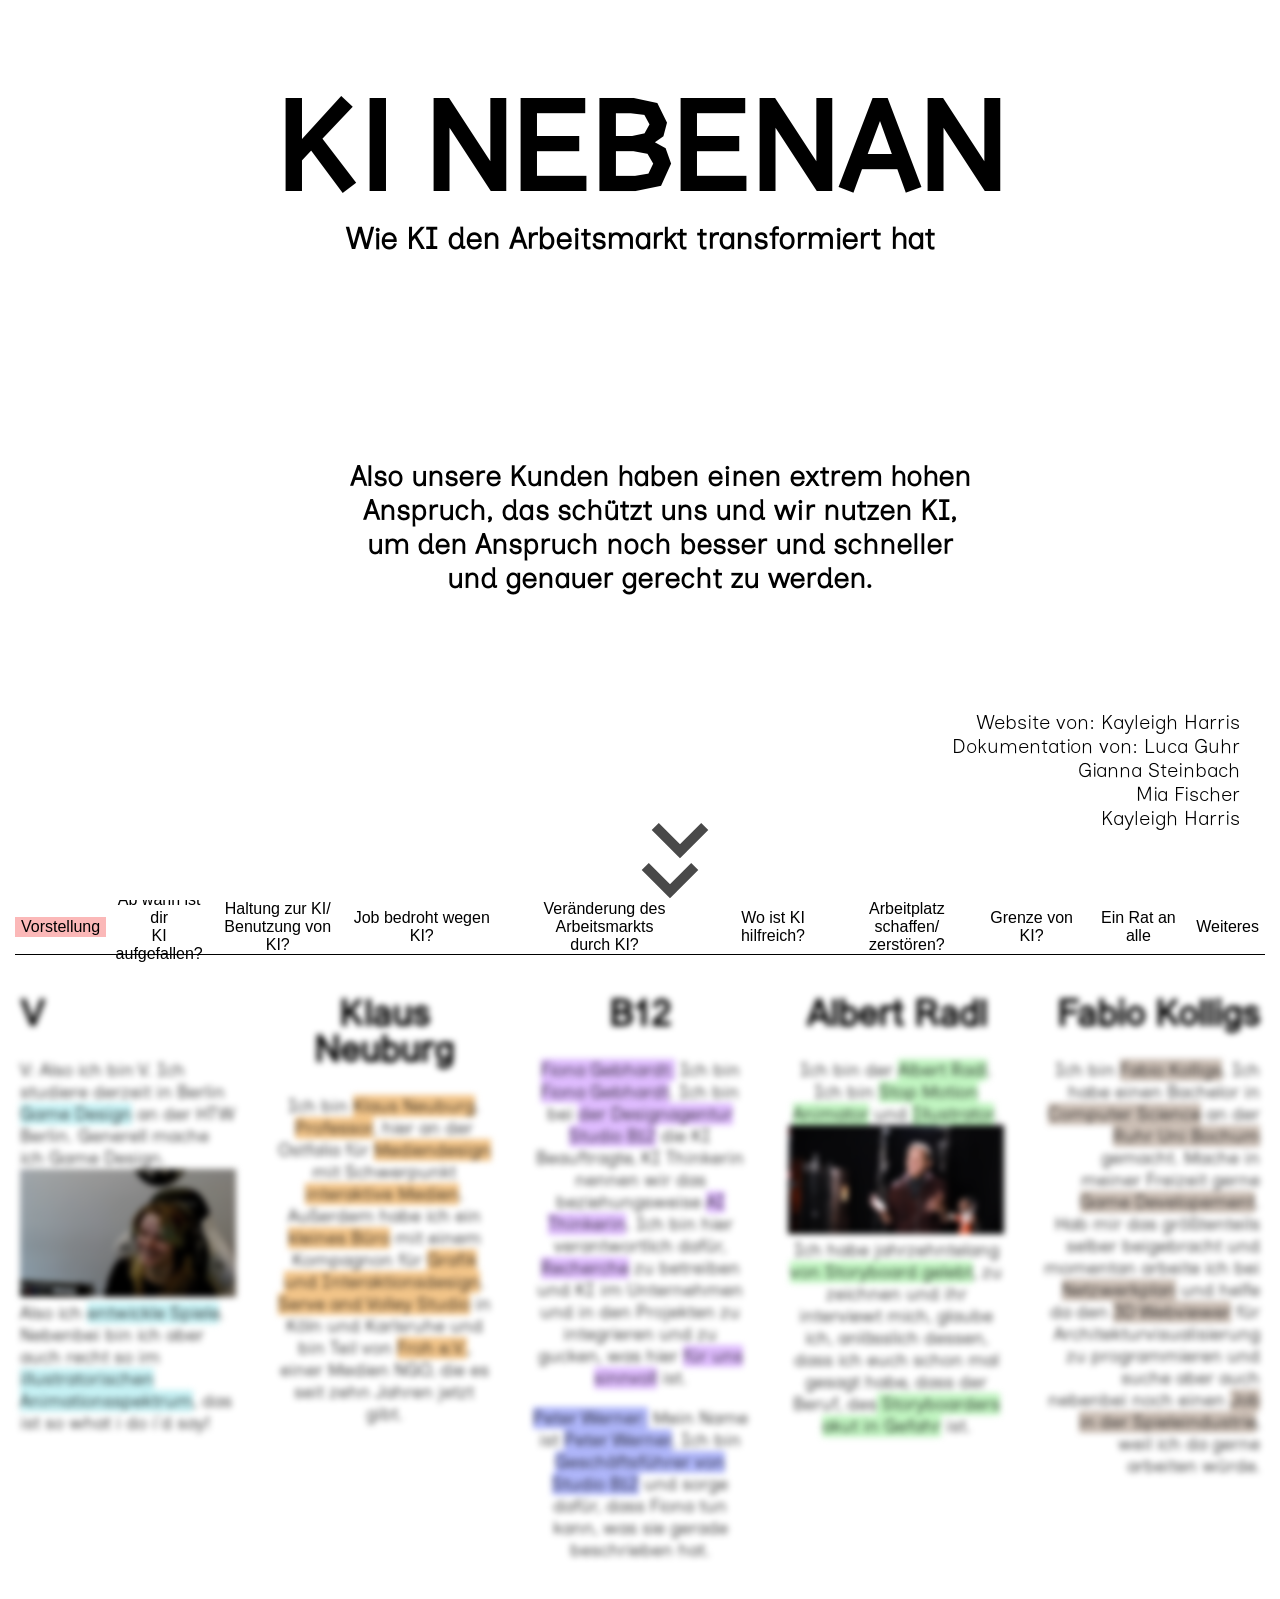
<file: index.html>
<!DOCTYPE html>
<html lang="en">
<head>
    <meta charset="UTF-8">
    <meta name="viewport" content="width=device-width, initial-scale=1.0">
    <title>KI Nebenan</title>
    <link rel="stylesheet" href="stylesheet.css">
</head>
<body>
  <div class="Cover">
    <h1>KI NEBENAN</h1>
    <h3>Wie KI den Arbeitsmarkt transformiert hat</h3>
    <p>Website von: Kayleigh Harris<br>Dokumentation von: Luca Guhr<br>Gianna Steinbach<br>Mia Fischer<br>Kayleigh Harris</p>
    <button id="eins" class="arrows"></button>
    <div class="Carousel">
   <ul id="ScrollingList">
      <li>
         <h2>Also unsere Kunden haben einen extrem hohen Anspruch, das schützt uns und wir nutzen KI, um den Anspruch noch besser und schneller und genauer gerecht zu werden.</h2>
      </li>
      <li>
         <h2>Das ist natürlich für uns der Tod, weil diese KI ,die Kostet natürlich auch als Abo Modell Geld, aber das ist nicht annähernd das Geld, was wir kosten würden als Storyboarder.</h2>
      </li>
      <li>
         <h2>Also die Sache ist, man muss ja immer bedenken, dass das alles Wissen ist, was so der Mensch in die KI gefüttert hat. Und KI lernt ja auch immer noch weiterhin.</h2>
      </li>
      <li>
         <h2>Wir müssen lernen, damit umzugehen. Gerade im kreativen Bereich. Wir müssen unseren Fokus verschieben von der Ausführung, einfach auf die Konzeption, also auf die Ideenfindung.</h2>
      </li>
      <li>
         <h2>Von Studierenden, von Kolleg*innen und vor allen Dingen halt über die gesellschaftlichen Implikationen, die da drinstehen, die wir, glaube ich, noch gar nicht richtig alle absehen können.
</h2>
      </li>
      <li>
         <h2>Ich will da nicht in einen Topf gerührt werden, mit der ganzen Datenbank aller Künstler der Welt.
</h2>
      </li>
   </ul>
</div>
  </div>
  <div id="Navbar" class="Navleiste">
    <button id="indexfrage0" class="Vorstellung">Vorstellung</button>
    <button id="indexfrage1" class="Aufgefallen">Ab wann ist dir <br> KI aufgefallen?</button> 
    <button id="indexfrage2" class="Haltung">Haltung zur KI/<br> Benutzung von KI?</button> 
    <button id="indexfrage3" class="Bedroht">Job bedroht wegen KI?</button> 
    <button id="indexfrage4" class="Veränderung">Veränderung des Arbeitsmarkts<br> durch KI?</button> 
    <button id="indexfrage5" class="Hilfreich">Wo ist KI hilfreich?</button>
    <button id="indexfrage6" class="Arbeitsplatz">Arbeitplatz schaffen/<br>zerstören?</button> 
    <button id="indexfrage7" class="Grenze">Grenze von KI?</button> 
    <button id="indexfrage8" class="Rat">Ein Rat an alle</button> 
    <button id="indexfrage9" class="Weiteres">Weiteres</button> 
  </div>


 <div id="content" class="Boxen">

 </div>

 <script src="style.js"></script>
    
</body>
</html>
</file>
<file: stylesheet.css>
@font-face {
    font-family:Manifont ;
    src: url(Typefaces/ManifontGroteskBook.otf);
}

@font-face {
    font-family:Imogen;
    src: url(Typefaces/InclusiveSans-Light.otf);
}

body {
    background-color: rgb(255, 255, 255);
    color: rgb(0, 0, 0);
    margin: 0px;
    padding: 0px;
    overflow-x: hidden;
    overflow-y: hidden;
    transition: all 1.5s ease;
    transition-timing-function: linear;
}


body.hauptcover {
    margin-top: -100vh;
    overflow-y: scroll;
    overflow-x: hidden;
}

.hauptcover .arrows { 
opacity:0; 
}
.arrows {
    transition: opacity .25s ease;
    position: absolute;
    bottom: 10px;
    width: 30px;
    height: 30px;
    transform: translate(-50%, -50%);

    &:before {
        content: '';
        position: absolute;
        width: 100%;
        height: 100%;
        justify-content: center;
        border-left: calc(30px/3) solid #000000b6;
        border-bottom: calc(30px/3) solid #000000b6;
        transform: translate(calc(30px/3), calc(30px*4/3)) rotate(-45deg);
        animation: arrows 3s linear infinite;
    }

    &:after {
        content: '';
        position: absolute;
        width: 100%;
        height: 100%;
        justify-content: center;
        border-left: calc(30px/3) solid #000000b6;
        border-bottom: calc(30px/3) solid #000000b6;
        transform: translate(calc(30px*2/3), 0px) rotate(-45deg);
        animation: arrows 3s linear infinite calc(3s/-2);
    }
}

@keyframes arrows {
    0% {
        border-left: calc(30px/3) solid #00000000;
        border-bottom: calc(30px/3) solid #00000000;
        transform: translate(calc(30px/-6), calc(30px*4/-6)) rotate(-45deg);
    }

    10%,
    90% {
        border-left: calc(30px/3) solid #00000000;
        border-bottom: calc(30px/3) solid #00000000;
    }

    50% {
        border-left: calc(30px/3) solid #000000b6;
        border-bottom: calc(30px/3) solid #000000b6;
        transform: translate(calc(30px/-6), 0px) rotate(-45deg);
    }

    100% {
        border-left: calc(30px/3) solid #00000000;
        border-bottom: calc(30px/3) solid #00000000;
        transform: translate(calc(30px/-6), calc(30px*4/6)) rotate(-45deg);
    }
}

.Cover {
    position: relative;
    width: 100vw;
    height: 100vh;
    background-color: rgb(255, 255, 255);
    margin: 0px;
    border: 0px;
    padding: 0px;
}

.Cover h1 {
    font-size: 120px;
    text-align: center;
    align-items: center;
    margin-top: 0px;
    margin-bottom: 0%;
    padding-top: 100px;
}
.Cover h3 {
    font-family: Imogen;
    font-size: 30px;
    text-align: center;
    align-items: center;
    margin-top: 0px;
}

.Cover h2 {
    font-size: 28px;
}

.Cover p {
    font-size: 40px;
    font-family: Imogen;
    text-align: center;
    align-items: center;
    margin-top: 0px;
    padding-top: 100px;
}

#eins {
    position: absolute;
    text-align: center;
    align-items: center;
    bottom: 60px;
    font-size: 20px;
    left: 50vw;
    background-color: transparent;
    border: 0px;
}

.Cover p {
    position: absolute;
    font-size: 20px;
    text-align: right;
    bottom: 20px;
    right: 10px;
    padding: 30px;

}

ul { /* https://developer.mozilla.org/en-US/docs/Web/CSS/Guides/Overflow/Carousels Tutorial wie */
    font-family: Imogen;
    position: absolute;
    width: 50vw;
    left: 25vw;
    height: 200px;
    top: 400px;
    display: flex;
    gap: 4vw;
    overflow-x: scroll;
    scroll-snap-type: x mandatory;
    text-align: center;
}

ul::-webkit-scrollbar {
    background: transparent;
    display: none;
}

ul::-webkit-scrollbar::hover {
    display: none;
}


ul {
  scroll-marker-group: after;
}

ul::scroll-marker-group {
  position: absolute;
  position-anchor: --my-carousel;
  top: calc(anchor(bottom) - 70px);
  justify-self: anchor-center;

  display: flex;
  justify-content: center;
  gap: 20px;
}


li {
  list-style-type: none;
  padding: 20px;
  scroll-snap-align: center;
  flex: 0 0 100%;
}

li::scroll-marker {
  content: "";
  width: 16px;
  height: 16px;
  background-color: transparent;
  border: 2px solid black;
  border-radius: 50%;
  margin-top: 100px;
}

li::scroll-marker:target-current {
  background-color: black;
}


.h1 {
    width: 100vw;
    text-align: center;
    align-items: center;
}

h1 {
     font-family: Manifont;
}

.Navleiste {
    display: flex;
    flex-direction: row;
    font-family: Manifont;
    justify-content: space-around;
    text-align: center;
    align-items: center;
    width: calc(100vw- 2px);
    height: 6vh;
    background-color: transparent;
    border-bottom: 1px black solid;
    margin: 0px 15px;
    padding: 0px;
}

.Navleiste button {
    border: 0px;
    background-color: transparent;
     font-size: 16px;
     cursor: pointer;
     &.Selected {
    background-color: rgba(245, 76, 76, 0.397);
}
}


.Boxen img {
    width: 100%;
    height: auto;
    user-select: none;
}


.Boxen {
    display: flex;
    font-family: Imogen;
    font-display: block;
    text-align: center;
     user-select: none;
}

.Boxen div {
    margin: 10px;
    padding: 10px;
    font-size: 18px;
    flex-grow: 1;
    flex-basis: 0%;
    transition: flex-grow 0.8s ease-in-out, font-size 0.2s ease-in-out;
    filter: blur(3px);
    
}

.Boxen div:hover {
    flex-grow: 2;
    font-size: 24px;
    filter: none;
    user-select: text;
}

.Studenten {
    text-align: left;
}

.Studenten mark {
    background-color: rgba(176, 237, 241, 0.7);
}

.Lehrende mark {
    background-color: rgb(238, 173, 87, 0.7);
}

.Agenturen .Fiona mark {
    background-color: rgba(190, 120, 255, 0.493);
}

.Agenturen .Peter mark {
    background-color: rgba(88, 104, 245, 0.479);
}

.Selbstständige mark {
    background-color: rgba(144, 238, 144, 0.555);
}

.Privatpersonen {
    text-align: right;
}

.Privatpersonen mark {
    background-color: rgba(105, 68, 38, 0.342);
}


.Erwähnungen {
    display: flex;
}
</file>
